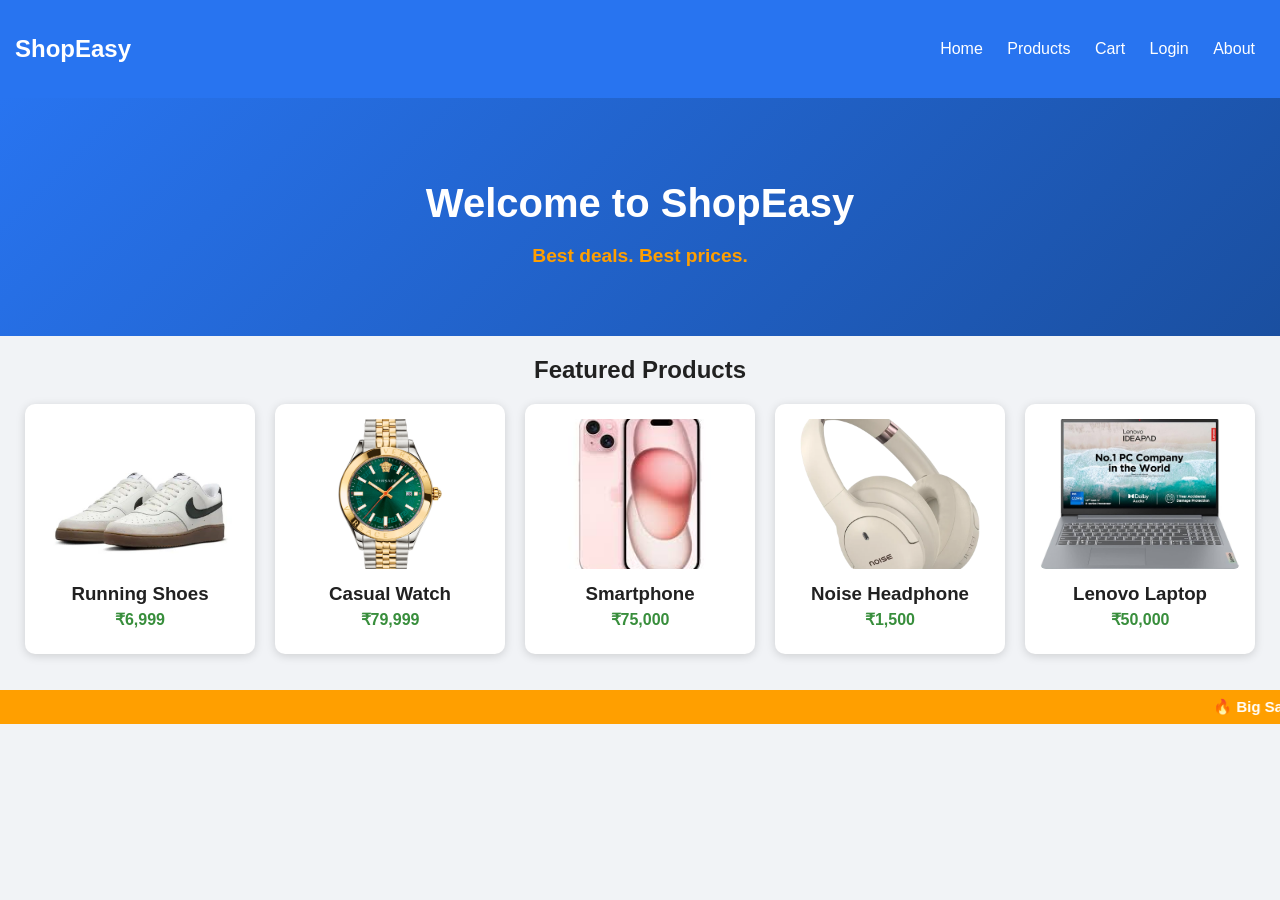
<file: index.html>
<!DOCTYPE html>
<html>
<head>
    <title>ShopEasy</title>
    <link rel="stylesheet" href="style.css">
</head>
<body>

<header class="navbar">
    <h2 class="logo">ShopEasy</h2>
    <nav>
        <a href="index.html">Home</a>
        <a href="products.html">Products</a>
        <a href="cart.html">Cart</a>
        <a href="contact.html">Login</a>
        <a href="about.html">About</a>
    </nav>
</header>

<section class="hero">
    <h1>Welcome to ShopEasy</h1>
    <p>Best deals. Best prices.</p>
</section>

<section>
    <h2 class="center">Featured Products</h2>

    <div class="product-container">

        <div class="card">
            <img src="image/shoes.jpg" alt="Shoes">
            <h3>Running Shoes</h3>
            <p>₹6,999</p>
        </div>

        <div class="card">
            <img src="image/watch.jpg" alt="Watch">
            <h3>Casual Watch</h3>
            <p>₹79,999</p>
        </div>

        <div class="card">
            <img src="image/phone.jpg" alt="Phone">
            <h3>Smartphone</h3>
            <p>₹75,000</p>
        </div>

        <div class="card">
            <img src="image/headphone.jpeg" alt="Headphone">
            <h3>Noise Headphone</h3>
            <p>₹1,500</p>
        </div>

        <div class="card">
            <img src="image/laptop.jpeg" alt="Laptop">
            <h3>Lenovo Laptop</h3>
            <p>₹50,000</p>
        </div>

    </div>
</section>

<br><br>
<marquee class="marquee" behavior="scroll" direction="left" scrollamount="5">
    🔥 Big Sale! 30% off on selected items! 🔥
</marquee>

</body>
</html>
</file>
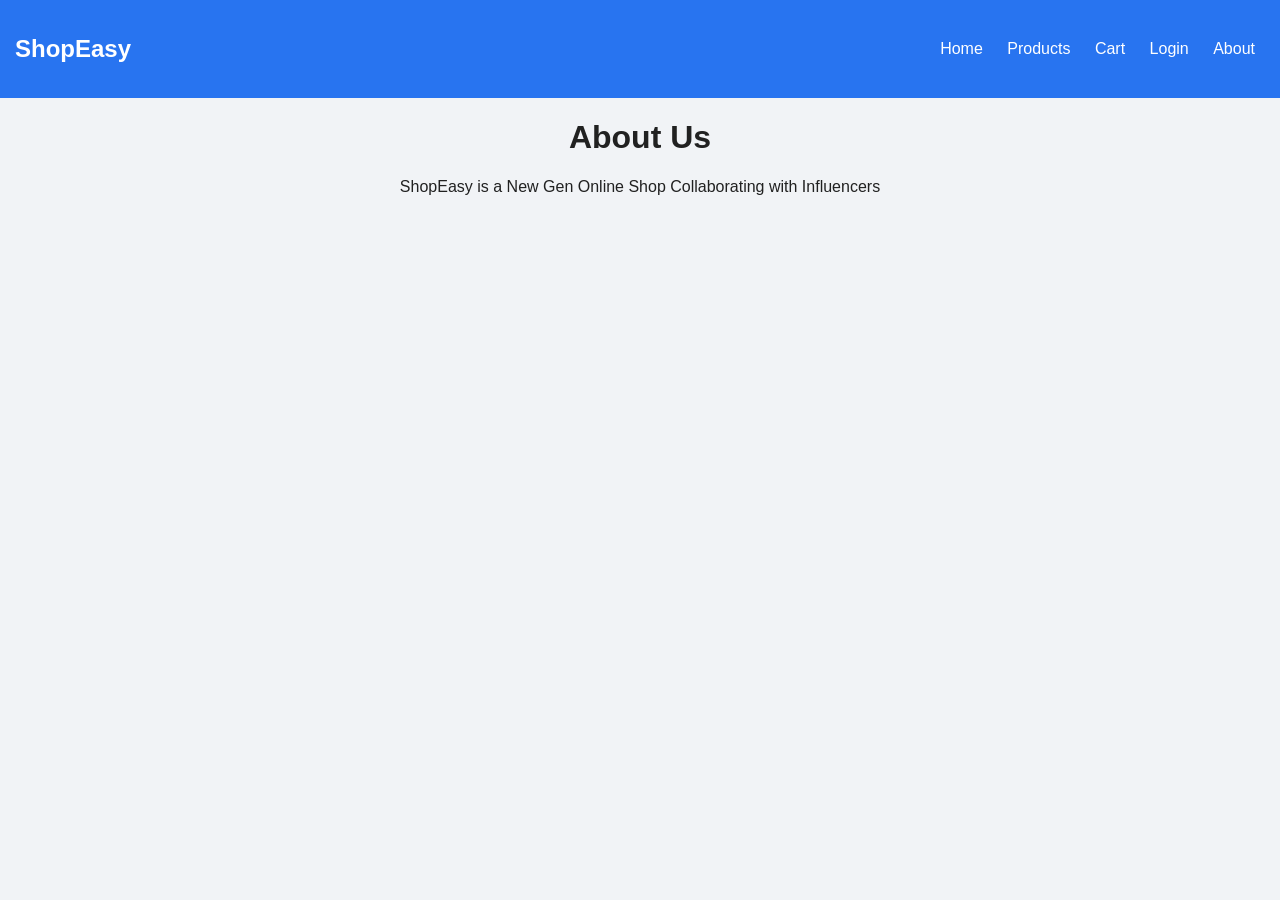
<file: about.html>
<!DOCTYPE html>
<html>
<head>
    <title>About</title>
    <link rel="stylesheet" href="style.css">
    <script src="script.js"></script>
</head>
<body>

<header class="navbar">
    <h2 class="logo">ShopEasy</h2>
    <nav>
        <a href="index.html">Home</a>
        <a href="products.html">Products</a>
        <a href="cart.html">Cart</a>
        <a href="contact.html">Login</a>
        <a href="about.html">About</a>
    </nav>
</header>

<h1 class="center">About Us</h1>

<div class="about">
    <p>ShopEasy is a New Gen Online Shop Collaborating with Influencers</p>
</div>

<video width="600" autoplay muted loop style="display:block; margin:auto;">
    <source src="video/video.mp4" type="video/mp4">
</video>

</body>
</html>
</file>
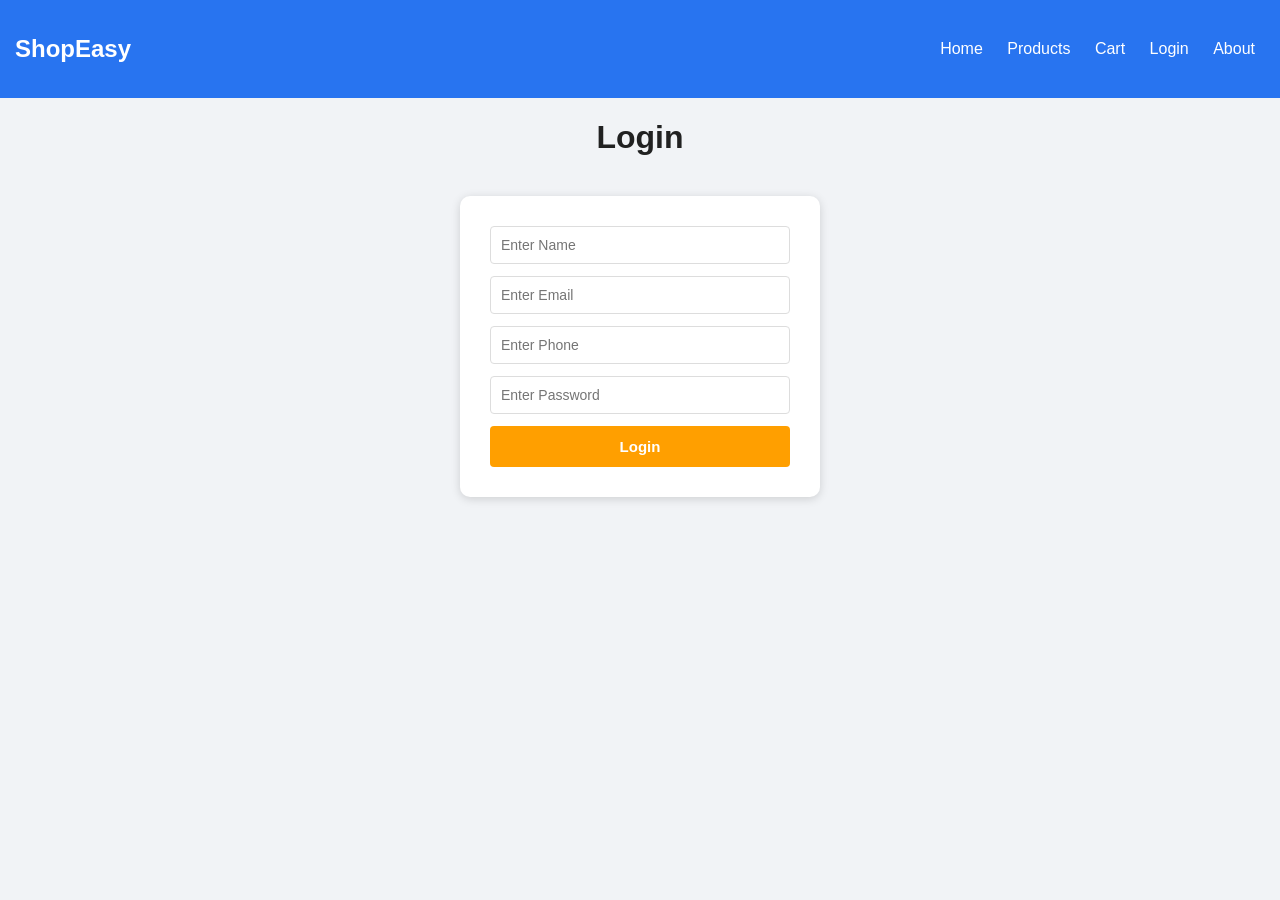
<file: contact.html>
<!DOCTYPE html>
<html>
<head>
    <title>Login</title>
    <link rel="stylesheet" href="style.css">
    <script src="script.js"></script>
</head>
<body>

<header class="navbar">
    <h2 class="logo">ShopEasy</h2>
    <nav>
        <a href="index.html">Home</a>
        <a href="products.html">Products</a>
        <a href="cart.html">Cart</a>
        <a href="contact.html">Login</a>
        <a href="about.html">About</a>
    </nav>
</header>

<h1 class="center">Login</h1>

<form onsubmit="return validateForm()" class="form">
    <input type="text" id="name" placeholder="Enter Name" required>
    <input type="text" id="email" placeholder="Enter Email" required>
    <input type="text" id="phone" placeholder="Enter Phone" required>
    <input type="password" id="password" placeholder="Enter Password" required>
    <button type="submit">Login</button>
</form>

</body>
</html>
</file>
<file: style.css>
/* Primary: #2874f0 (blue) */
/* Accent: #ff9f00 (yellow + orange) */
/* Background: #f1f3f6 */
/* Cards: #ffffff */
/* Text: #212121 */

body{
    margin: 0;
    font-family: Arial;
    background: #f1f3f6;
    color: #212121;
}

.navbar{
    background: #2874f0;
    color: white;
    padding: 15px;
    display: flex;
    justify-content: space-between;
    align-items: center;
}

.navbar a{
    color: white;
    margin: 10px;
    text-decoration: none;
    font-weight: 500;
}

.navbar a:hover{
    color: #ff9f00;
    transition: 0.2s;
}

.logo{
    color: white;
}

.center{
    text-align: center;
    color: #212121;
}

.product-container{
    display: flex;
    flex-wrap: wrap;
    gap: 20px;
    justify-content: center;
    margin-top: 20px;
}

.card{
    background: white;
    padding: 15px;
    border-radius: 10px;
    width: 200px;
    text-align: center;
    box-shadow: 0px 2px 10px rgba(0,0,0,0.15);
    transition: 0.3s;
}

.card img{
    width: 100%;
    height: 150px;
    object-fit: cover;
    border-radius: 6px;
}

.card h3{
    color: #212121;
    margin: 10px 0 5px;
}

.card p{
    color: #388e3c;
    font-weight: bold;
    margin: 5px 0 10px;
}

.card button{
    background: #ff9f00;
    color: white;
    border: none;
    padding: 8px 16px;
    border-radius: 4px;
    cursor: pointer;
    font-weight: bold;
    width: 100%;
    transition: 0.2s;
}

.card button:hover{
    background: #e65c00;
}

.card:hover{
    transform: scale(1.05);
    box-shadow: 0px 4px 20px rgba(40, 116, 240, 0.3);
    cursor: pointer;
}

.form{
    display: flex;
    flex-direction: column;
    width: 300px;
    margin: 40px auto;
    gap: 12px;
    background: white;
    padding: 30px;
    border-radius: 10px;
    box-shadow: 0px 2px 10px rgba(0,0,0,0.15);
}

.form input{
    padding: 10px;
    border: 1px solid #ddd;
    border-radius: 4px;
    font-size: 14px;
}

.form input:focus{
    outline: none;
    border-color: #2874f0;
}

.form button{
    background: #ff9f00;
    color: white;
    padding: 12px;
    border: none;
    border-radius: 4px;
    font-size: 15px;
    font-weight: bold;
    cursor: pointer;
    transition: 0.2s;
}

.form button:hover{
    background: #e65c00;
}

table{
    border-collapse: collapse;
    width: 80%;
    margin: 20px auto;
    background: white;
    border-radius: 10px;
    overflow: hidden;
    box-shadow: 0px 2px 10px rgba(0,0,0,0.1);
}

table th{
    background: #2874f0;
    color: white;
    padding: 12px;
}

table td{
    padding: 10px;
    border-bottom: 1px solid #f1f3f6;
    text-align: center;
}

table button{
    background: #ff9f00;
    color: white;
    border: none;
    padding: 5px 10px;
    border-radius: 4px;
    cursor: pointer;
    margin: 2px;
}

table button:hover{
    background: #e65c00;
}

.about{
    width: 60%;
    margin: auto;
    text-align: center;
}

.hero{
    background: linear-gradient(135deg, #2874f0, #1a4fa0);
    color: white;
    text-align: center;
    padding: 50px 20px;
}

.hero h1{
    font-size: 2.5rem;
    margin-bottom: 10px;
}

.hero p{
    font-size: 1.2rem;
    color: #ff9f00;
    font-weight: bold;
}

.marquee{
    background: #ff9f00;
    color: white;
    padding: 8px;
    font-weight: bold;
    font-size: 15px;
}

/* BACK BUTTON */
button[onclick="goBack()"]{
    background: #2874f0;
    color: white;
    border: none;
    padding: 8px 20px;
    border-radius: 4px;
    cursor: pointer;
    font-size: 14px;
    margin-bottom: 10px;
}

button[onclick="goBack()"]:hover{
    background: #1a4fa0;
}
</file>
